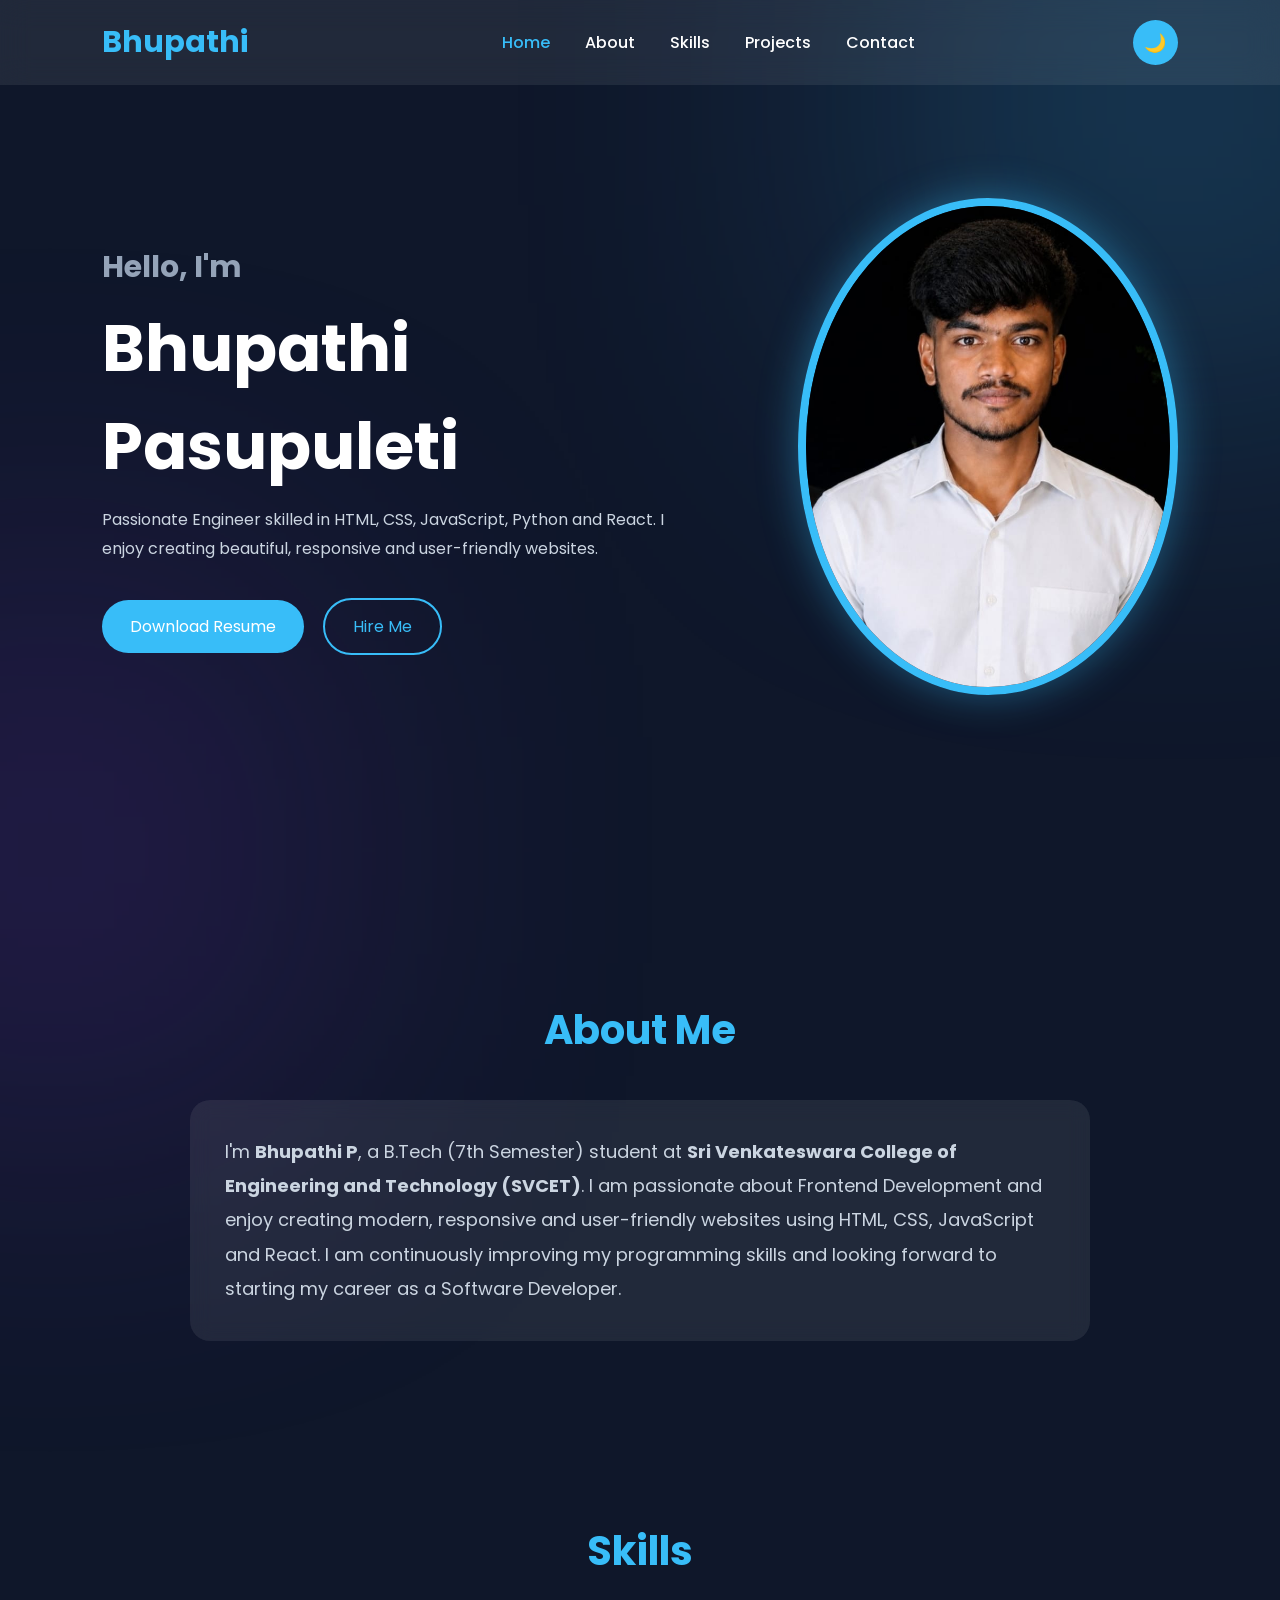
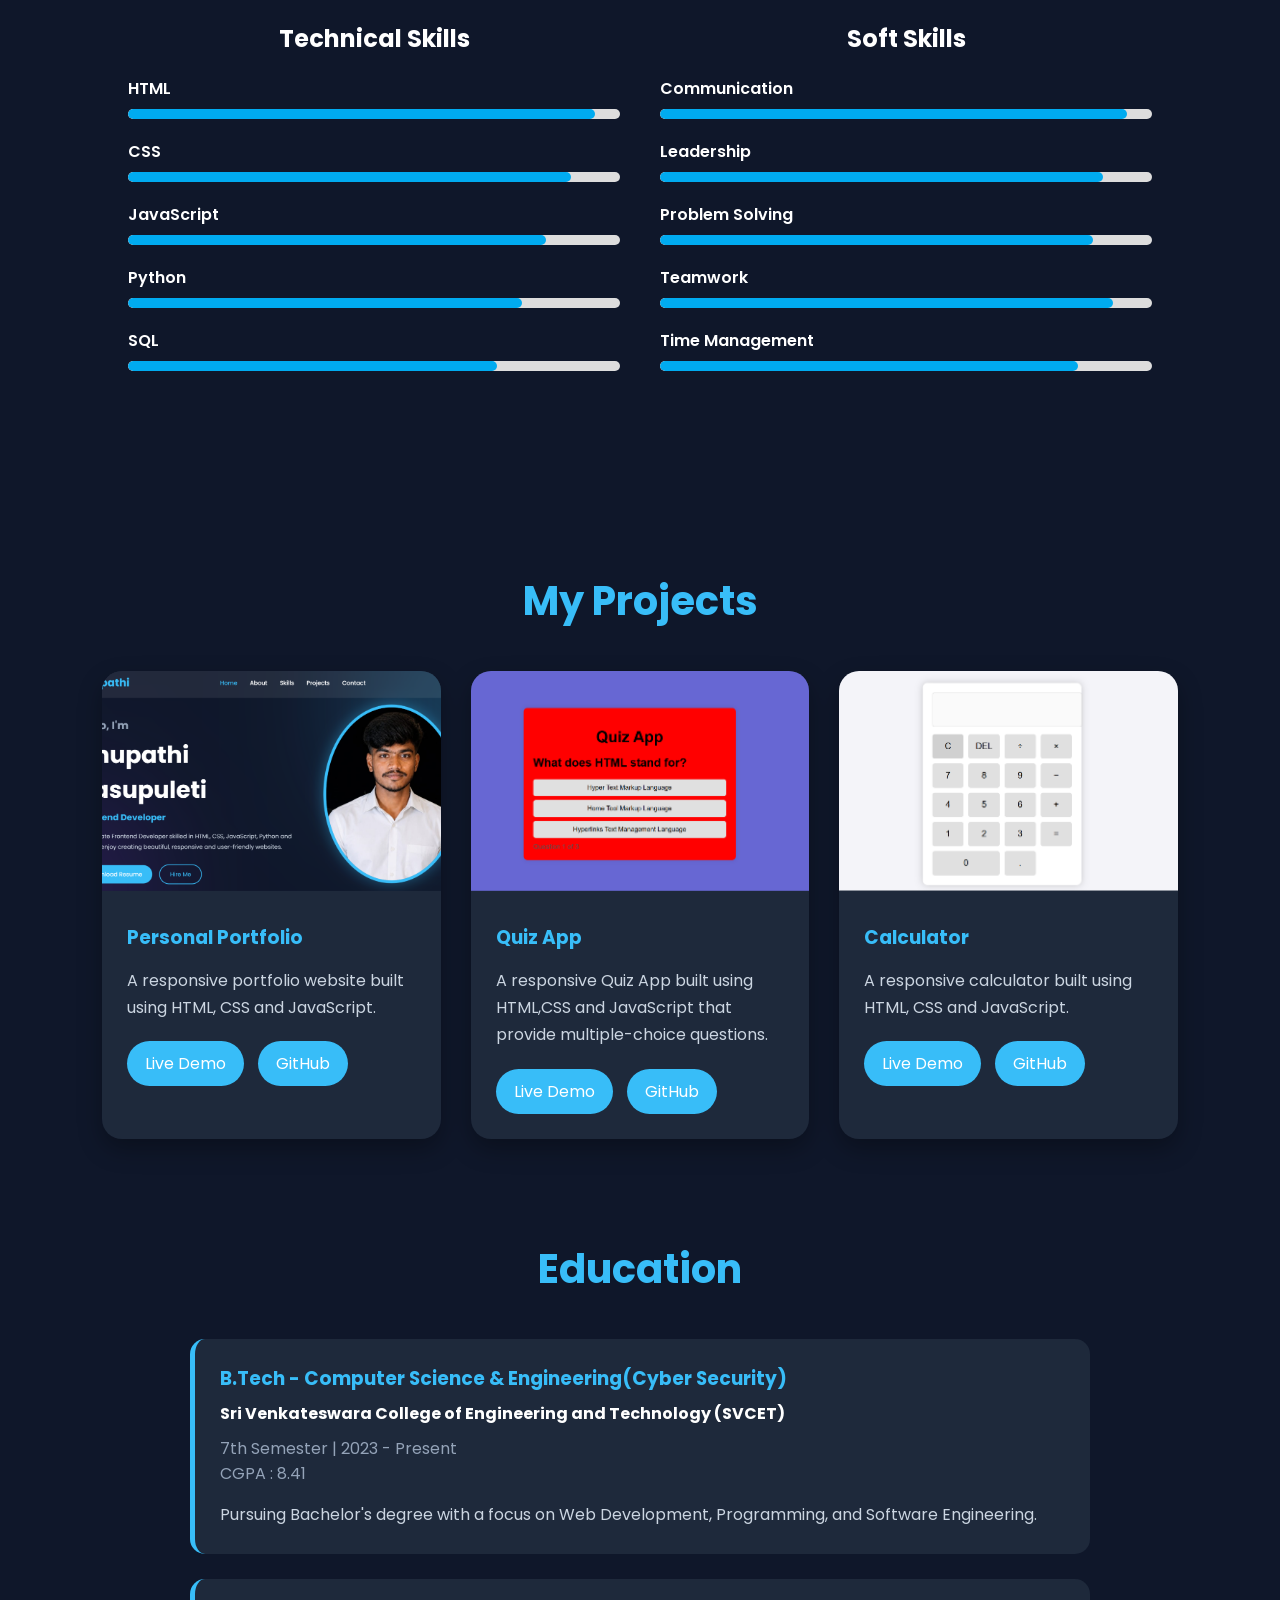
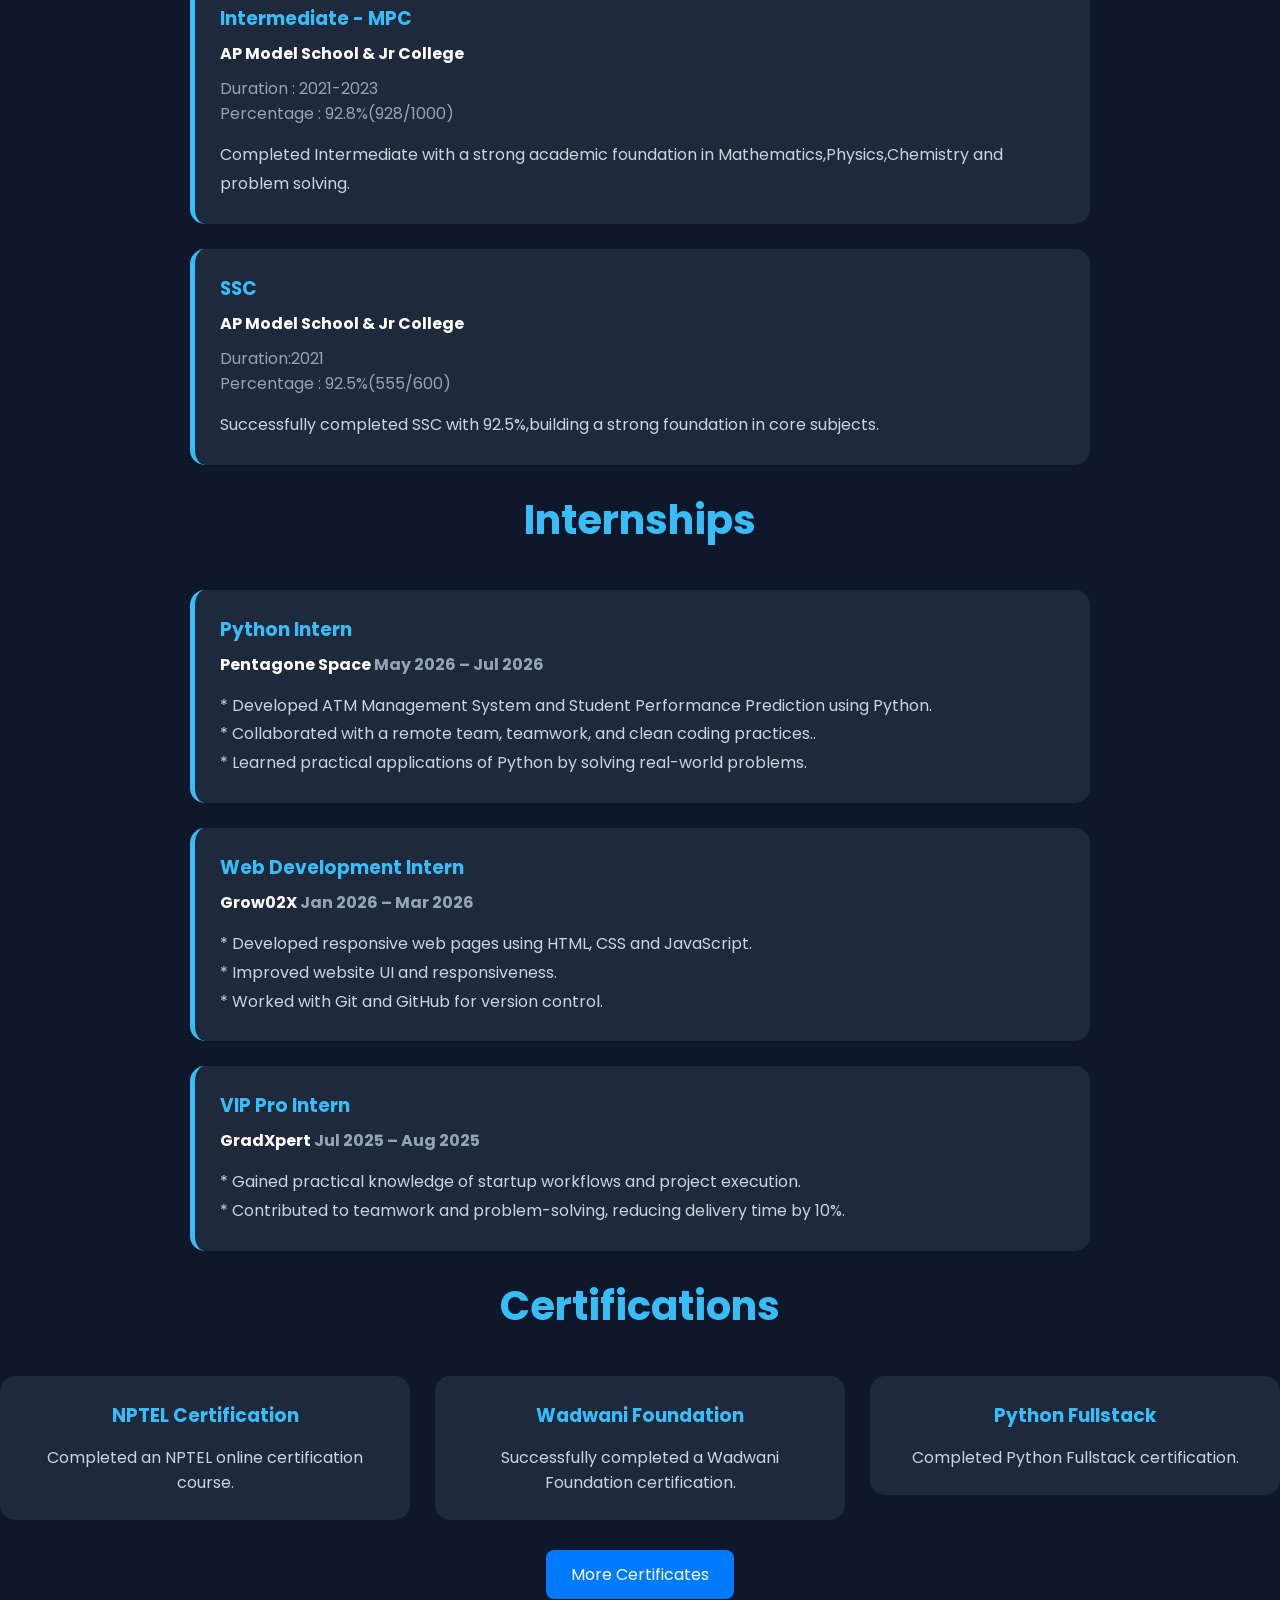
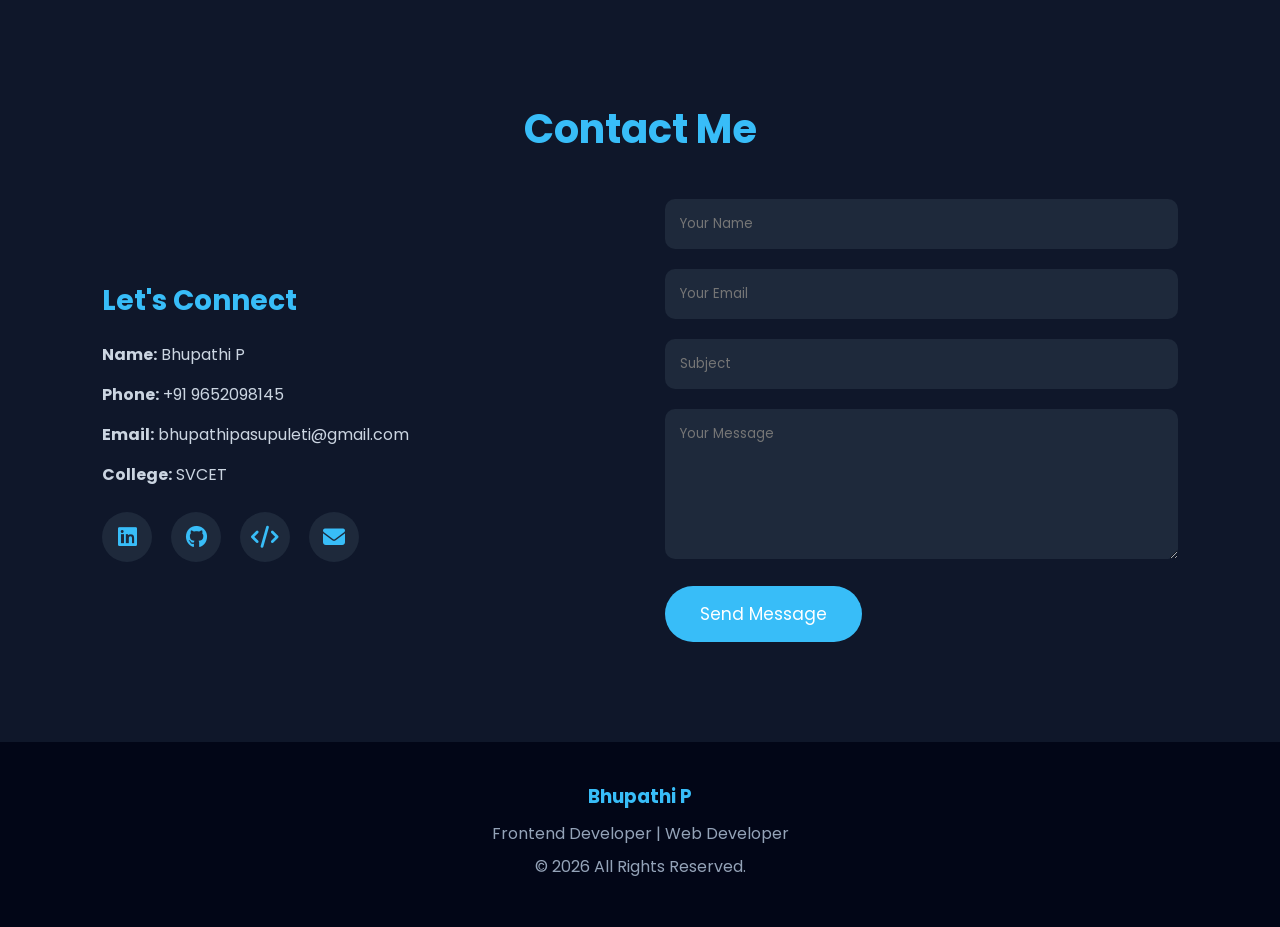
<file: index.html>
<!DOCTYPE html>
<html lang="en">
<head>
    <meta charset="UTF-8">
    <meta name="viewport" content="width=device-width, initial-scale=1.0">
    <title>Bhupathi P | Portfolio</title>

    <link rel="stylesheet" href="style.css">

    <link href="https://fonts.googleapis.com/css2?family=Poppins:wght@300;400;500;600;700&display=swap" rel="stylesheet">

    <link rel="stylesheet"
    href="https://cdnjs.cloudflare.com/ajax/libs/font-awesome/6.6.0/css/all.min.css">

</head>

<body>

<header>

<nav>

<div class="logo">Bhupathi</div>

<ul>

<li><a href="#home">Home</a></li>

<li><a href="#about">About</a></li>

<li><a href="#skills">Skills</a></li>

<li><a href="#projects">Projects</a></li>

<li><a href="#contact">Contact</a></li>

</ul>
<button id="themeToggle">
    🌙
</button>

</nav>

</header>

<section class="hero" id="home">

<div class="content">

<h3>Hello, I'm</h3>

<h1>Bhupathi Pasupuleti</h1>

<p>
Passionate Engineer skilled in HTML, CSS,
JavaScript, Python and React. I enjoy creating beautiful,
responsive and user-friendly websites.
</p>

<div class="buttons">

<a href="Resume.pdf"target="_blank" download>Download Resume</a>

<a href="#contact">Hire Me</a>

</div>

</div>

<div class="image">

<img src="profile.jpg" alt="Profile">

</div>

</section>
<!-- About Section -->
<section id="about" class="about">

    <h2 class="heading">About Me</h2>

    <div class="about-container">

        <div class="about-text">

            <p>
                I'm <strong>Bhupathi P</strong>, a B.Tech (7th Semester)
                student at <strong>Sri Venkateswara College of Engineering and Technology (SVCET)</strong>.

                I am passionate about Frontend Development and enjoy creating
                modern, responsive and user-friendly websites using HTML,
                CSS, JavaScript and React.

                I am continuously improving my programming skills and looking
                forward to starting my career as a Software Developer.
            </p>

        </div>

    </div>

</section>

<!-- Skills Section -->
<section id="skills" class="skills">

    <h2 class="heading">Skills</h2>

    <div class="skill-box">

        <!-- Technical Skills -->
        <div class="skill-category">
            <h3>Technical Skills</h3>

            <div class="skill">
                <p>HTML</p>
                <div class="progress">
                    <span style="width:95%"></span>
                </div>
            </div>

            <div class="skill">
                <p>CSS</p>
                <div class="progress">
                    <span style="width:90%"></span>
                </div>
            </div>

            <div class="skill">
                <p>JavaScript</p>
                <div class="progress">
                    <span style="width:85%"></span>
                </div>
            </div>

            <div class="skill">
                <p>Python</p>
                <div class="progress">
                    <span style="width:80%"></span>
                </div>
            </div>

            <div class="skill">
                <p>SQL</p>
                <div class="progress">
                    <span style="width:75%"></span>
                </div>
            </div>
        </div>

        <!-- Soft Skills -->
        <div class="skill-category">
            <h3>Soft Skills</h3>

            <div class="skill">
                <p>Communication</p>
                <div class="progress">
                    <span style="width:95%"></span>
                </div>
            </div>

            <div class="skill">
                <p>Leadership</p>
                <div class="progress">
                    <span style="width:90%"></span>
                </div>
            </div>

            <div class="skill">
                <p>Problem Solving</p>
                <div class="progress">
                    <span style="width:88%"></span>
                </div>
            </div>

            <div class="skill">
                <p>Teamwork</p>
                <div class="progress">
                    <span style="width:92%"></span>
                </div>
            </div>

            <div class="skill">
                <p>Time Management</p>
                <div class="progress">
                    <span style="width:85%"></span>
                </div>
            </div>
        </div>

    </div>

</section>
<!-- Projects Section -->

<section id="projects" class="projects">

    <h2 class="heading">My Projects</h2>

    <div class="project-container">

        <div class="project-card">

            <img src="project1.png" alt="Portfolio Website">

            <div class="project-info">

                <h3>Personal Portfolio</h3>

                <p>
                    A responsive portfolio website built using HTML, CSS and JavaScript.
                </p>

                <div class="project-btn">

                    <a href="https://bhupathi1208.github.io/Portfolio/">Live Demo</a>

                    <a href="https://github.com/Bhupathi1208/Portfolio">GitHub</a>

                </div>

            </div>

        </div>

        <div class="project-card">

            <img src="project2.png" alt="Quiz App">

            <div class="project-info">

                <h3>Quiz App</h3>

                <p>
                    A responsive Quiz App built using HTML,CSS and JavaScript that provide multiple-choice questions.
                </p>

                <div class="project-btn">

                    <a href="https://bhupathi1208.github.io/Quiz-app/" target="_blank">Live Demo</a>

                    <a href="https://github.com/Bhupathi1208/Quiz-app" target="_blank">GitHub</a>

                </div>

            </div>

        </div>

        <div class="project-card">

            <img src="project3.png" alt="Calculator">

            <div class="project-info">

                <h3>Calculator</h3>

                <p>
                    A responsive calculator built using HTML, CSS and JavaScript.
                </p>

                <div class="project-btn">

                    <a href="https://bhupathi1208.github.io/Calculator/" target="_blank">Live Demo</a>

                    <a href="https://github.com/Bhupathi1208/Calculator" target="_blank">GitHub</a>

                </div>

            </div>

        </div>

    </div>

</section>
<!-- Education Section -->

<section id="education" class="education">

<h2 class="heading">Education</h2>

<div class="timeline">

<div class="timeline-item">

<h3>B.Tech - Computer Science & Engineering(Cyber Security)</h3>

<h4>Sri Venkateswara College of Engineering and Technology (SVCET)</h4>

<span>7th Semester | 2023 - Present</span><br>
<span>CGPA : 8.41</span>

<p>
Pursuing Bachelor's degree with a focus on Web Development,
Programming, and Software Engineering.
</p>

</div>

</div>
<div class="timeline">

<div class="timeline-item">

<h3>Intermediate - MPC</h3>

<h4>AP Model School & Jr College</h4>

<span>Duration : 2021-2023</span><br>
<span>Percentage : 92.8%(928/1000)</span>

<p>
Completed Intermediate with a strong academic foundation in Mathematics,Physics,Chemistry and problem solving.
</p>

</div>

</div>
<div class="timeline">

<div class="timeline-item">

<h3>SSC</h3>

<h4>AP Model School & Jr College</h4>

<span>Duration:2021</span><br>
<span>Percentage : 92.5%(555/600)</span>

<p>
Successfully completed SSC with 92.5%,building a strong foundation in core subjects.
</p>

</div>

</div>

</section>


<!-- Internship Section -->

<section id="experience" class="experience">

<h2 class="heading">Internships</h2>
<div class="timeline">

<div class="timeline-item">

<a href="pentagonspace python certificate.pdf"target="_blank"><h3>Python Intern</h3>

<h4>Pentagone Space <span> May 2026 – Jul 2026</h4>

<p>
* Developed ATM Management System and Student Performance Prediction using Python.<br>
* Collaborated with a remote team, teamwork, and clean coding practices..<br>
* Learned practical applications of Python by solving real-world problems.
</p></a>

</div>

</div>

<div class="timeline">

<div class="timeline-item">

<a href="grow02x.pdf"target="_blank"><h3>Web Development Intern</h3>

<h4>Grow02X <span> Jan 2026 – Mar 2026</h4>

<p>
* Developed responsive web pages using HTML, CSS and JavaScript.<br>
* Improved website UI and responsiveness.<br>
* Worked with Git and GitHub for version control.
</p></a>

</div>

</div>
<div class="timeline">

<div class="timeline-item">

<a href="gradxpert.pdf" target="_blank"><h3>VIP Pro Intern</h3>

<h4>GradXpert <span>Jul 2025 – Aug 2025</span></h4>

<p>
* Gained practical knowledge of startup workflows and project execution.<br>
* Contributed to teamwork and problem-solving, reducing delivery time by 10%. 
</p></a>


</section>


<!-- Certifications -->

<section id="certifications" class="certifications">

<h2 class="heading">Certifications</h2>

<div class="certificate-grid">

<a href="NPTEL.pdf" target="_blank">
<div class="certificate-card">
<h3>NPTEL Certification</h3>
<p>Completed an NPTEL online certification course.</p>
</div></a>

<a href="wadwani.pdf" target="_blank">
<div class="certificate-card">
<h3>Wadwani Foundation</h3>
<p>Successfully completed a Wadwani Foundation certification.</p>
</div></a>

<a href="python fullstack.pdf" target="_blank">
<div class="certificate-card">
<h3>Python Fullstack</h3>
<p>Completed Python Fullstack certification.</p>
</div></a>

</div>
</div>

<div class="more-btn">
    <a href="certificate.html" class="btn">More Certificates</a>
</div>

</section>

</section>
<!-- Contact Section -->

<section id="contact" class="contact">

    <h2 class="heading">Contact Me</h2>

    <div class="contact-container">

        <div class="contact-info">

            <h3>Let's Connect</h3>

            <p><strong>Name:</strong> Bhupathi P</p>

            <p><strong>Phone:</strong> +91 9652098145</p>

            <p><strong>Email:</strong> bhupathipasupuleti@gmail.com</p>

            <p><strong>College:</strong> SVCET</p>

            <div class="social-links">

                <a href="https://www.linkedin.com/in/bhupathi-pasupuleti/" target="_blank"><i class="fab fa-linkedin"></i></a>

                <a href="https://github.com/Bhupathi1208" target="_blank"><i class="fab fa-github"></i></a>
                <a href="https://leetcode.com/u/bhupathipasupuleti/" target="_blank"><i class="fas fa-code"></i></a>

                <a href="mailto:bhupathipasupuleti@gmail.com" target="_blank">
                    <i class="fas fa-envelope"></i>
                </a>

            </div>

        </div>

        <form class="contact-form">

            <input type="text" placeholder="Your Name" required>

            <input type="email" placeholder="Your Email" required>

            <input type="text" placeholder="Subject">

            <textarea rows="6" placeholder="Your Message"></textarea>

            <button type="submit">Send Message</button>

        </form>

    </div>

</section>


<!-- Footer -->

<footer>

    <h3>Bhupathi P</h3>

    <p>Frontend Developer | Web Developer</p>

    <p>© 2026 All Rights Reserved.</p>

</footer>
<button id="topBtn">
↑
</button>

<script src="script.js"></script>

</body>
</html>
</file>
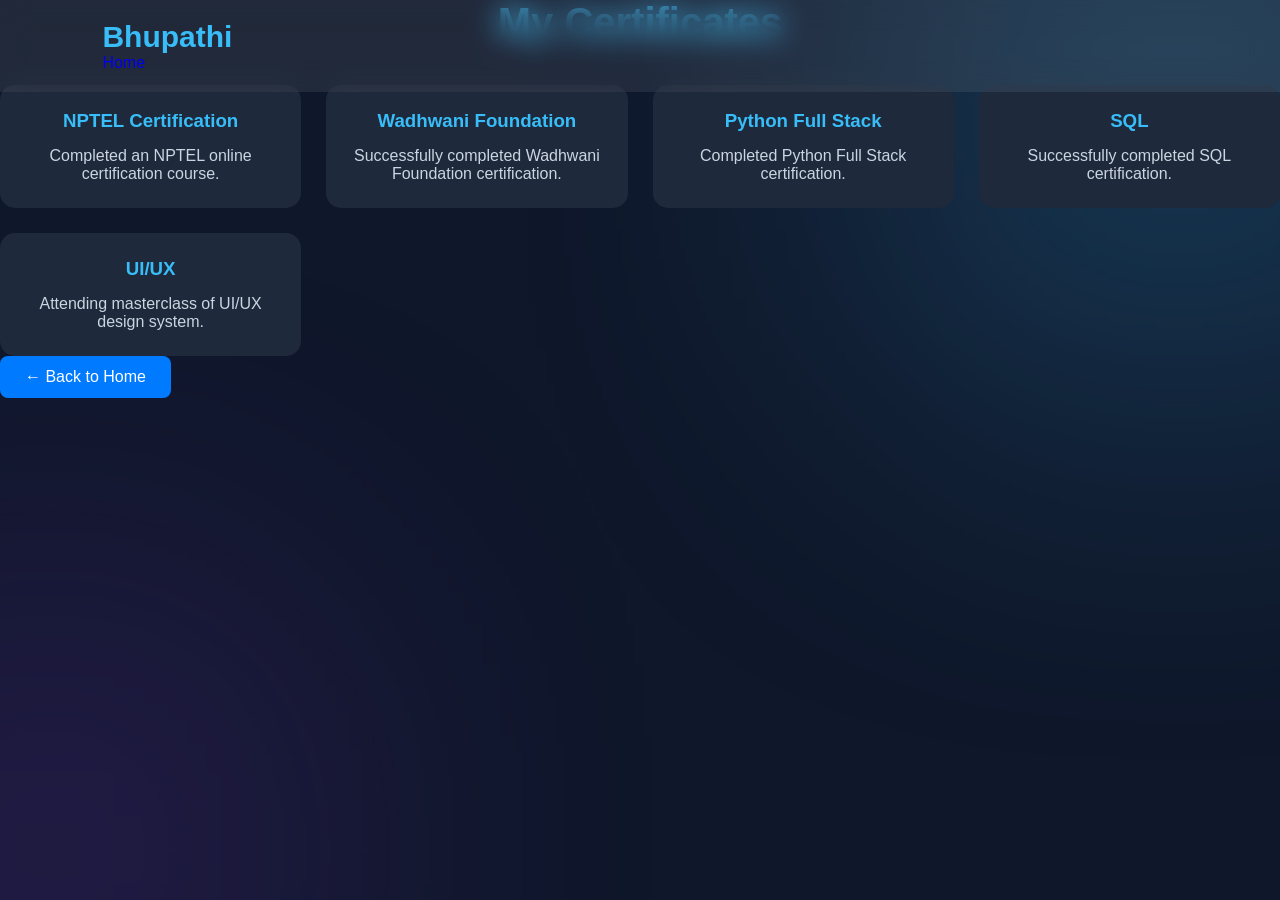
<file: certificate.html>
<!DOCTYPE html>
<html lang="en">
<head>
<meta charset="UTF-8">
<meta name="viewport" content="width=device-width, initial-scale=1.0">
<title>Certificates | Bhupathi</title>
<link rel="stylesheet" href="style.css">
</head>

<body>

<header class="header">
    <a href="index.html" class="logo">Bhupathi</a>

    <nav class="navbar">
        <a href="index.html">Home</a>
    </nav>
</header>

<section class="certifications-page">

<h1 class="heading">My <span>Certificates</span></h1>

<div class="certificate-grid">

    <a href="NPTEL.pdf" target="_blank">
        <div class="certificate-card">
            <h3>NPTEL Certification</h3>
            <p>Completed an NPTEL online certification course.</p>
        </div>
    </a>

    <a href="wadwani.pdf" target="_blank">
        <div class="certificate-card">
            <h3>Wadhwani Foundation</h3>
            <p>Successfully completed Wadhwani Foundation certification.</p>
        </div>
    </a>

    <a href="python fullstack.pdf" target="_blank">
        <div class="certificate-card">
            <h3>Python Full Stack</h3>
            <p>Completed Python Full Stack certification.</p>
        </div>
    </a>

    <a href="sql .pdf" target="_blank">
        <div class="certificate-card">
            <h3>SQL</h3>
            <p>Successfully completed SQL certification.</p>
        </div>
    </a>
    <a href="physics wallah.pdf" target="_blank">
        <div class="certificate-card">
            <h3>UI/UX </h3>
            <p>Attending masterclass of UI/UX design system.</p>
        </div>
    </a>

    <!-- Add more certificates here -->

</div>

<div class="back">
    <a href="index.html" class="btn">← Back to Home</a>
</div>

</section>

</body>
</html>
</file>
<file: style.css>
/* Google Font */
*{
    margin:0;
    padding:0;
    box-sizing:border-box;
    font-family:'Poppins',sans-serif;
}

html{
    scroll-behavior:smooth;
}

body{
    background:#0f172a;
    color:#fff;
    overflow-x:hidden;
}

/* Background */
body::before{
    content:"";
    position:fixed;
    width:500px;
    height:500px;
    background:#38bdf8;
    filter:blur(180px);
    top:-150px;
    right:-150px;
    opacity:.3;
    z-index:-1;
}

body::after{
    content:"";
    position:fixed;
    width:400px;
    height:400px;
    background:#9333ea;
    filter:blur(180px);
    bottom:-150px;
    left:-150px;
    opacity:.3;
    z-index:-1;
}

/* Header */

header{
    width:100%;
    position:fixed;
    top:0;
    left:0;
    padding:20px 8%;
    background:rgba(255,255,255,.08);
    backdrop-filter:blur(15px);
    z-index:1000;
}

nav{
    display:flex;
    justify-content:space-between;
    align-items:center;
}

.logo{
    font-size:30px;
    font-weight:700;
    color:#38bdf8;
}

nav ul{
    display:flex;
    list-style:none;
}

nav ul li{
    margin-left:35px;
}

nav ul li a{
    color:#fff;
    text-decoration:none;
    transition:.3s;
    font-weight:500;
}

nav ul li a:hover{
    color:#38bdf8;
}

/* Hero Section */

.hero{
    min-height:100vh;
    display:flex;
    justify-content:space-between;
    align-items:center;
    padding:120px 8%;
    gap:50px;
}

.content{
    max-width:600px;
}

.content h3{
    font-size:30px;
    color:#94a3b8;
}

.content h1{
    font-size:65px;
    margin:10px 0;
}

.content h2{
    color:#38bdf8;
    margin-bottom:20px;
}

.content p{
    line-height:1.8;
    color:#cbd5e1;
}

.buttons{
    margin-top:35px;
}

.buttons a{
    display:inline-block;
    padding:14px 28px;
    margin-right:15px;
    border-radius:40px;
    text-decoration:none;
    transition:.4s;
}

.buttons a:first-child{
    background:#38bdf8;
    color:#fff;
}

.buttons a:last-child{
    border:2px solid #38bdf8;
    color:#38bdf8;
}

.buttons a:hover{
    transform:translateY(-5px);
    box-shadow:0 10px 20px rgba(56,189,248,.4);
}

/* Profile Image */

.image img{
    width:380px;
    border-radius:50%;
    border:8px solid #38bdf8;
    box-shadow:0 0 40px rgba(56,189,248,.4);
    animation:float 3s ease-in-out infinite;
}

@keyframes float{

0%,100%{
transform:translateY(0);
}

50%{
transform:translateY(-20px);
}

}

/* Responsive */

@media(max-width:900px){

.hero{
flex-direction:column-reverse;
text-align:center;
padding-top:150px;
}

.image img{
width:260px;
}

.content h1{
font-size:45px;
}

nav{
flex-direction:column;
}

nav ul{
margin-top:15px;
flex-wrap:wrap;
justify-content:center;
}

nav ul li{
margin:10px;
}

}
/* Section Heading */

.heading{
text-align:center;
font-size:40px;
margin-bottom:50px;
color:#38bdf8;
}

/* About */

.about{
padding:100px 8%;
}

.about-container{

display:flex;
justify-content:center;

}

.about-text{

max-width:900px;
background:rgba(255,255,255,.08);
padding:35px;
border-radius:20px;
backdrop-filter:blur(10px);
line-height:1.9;
font-size:18px;
color:#cbd5e1;

}

/* Skills */

.skills {
    padding: 80px 10%;
}

.heading {
    text-align: center;
    font-size: 2.5rem;
    margin-bottom: 40px;
}

.skill-box {
    display: flex;
    gap: 40px;
    justify-content: center;
    flex-wrap: wrap;
}

.skill-category {
    flex: 1;
    min-width: 320px;
}

.skill-category h3 {
    text-align: center;
    margin-bottom: 20px;
    font-size: 1.5rem;
}

.skill {
    margin-bottom: 20px;
}

.skill p {
    margin-bottom: 8px;
    font-weight: 600;
}

.progress {
    width: 100%;
    height: 10px;
    background: #ddd;
    border-radius: 10px;
    overflow: hidden;
}

.progress span {
    display: block;
    height: 100%;
    background: #00abf0;
    border-radius: 10px;
}
@keyframes load{

from{

width:0;

}

}
/* Projects */

.projects{
    padding:100px 8%;
}

.project-container{
    display:grid;
    grid-template-columns:repeat(auto-fit,minmax(320px,1fr));
    gap:30px;
}

.project-card{
    background:#1e293b;
    border-radius:20px;
    overflow:hidden;
    transition:.4s;
    box-shadow:0 10px 25px rgba(0,0,0,.3);
}

.project-card:hover{
    transform:translateY(-12px);
    box-shadow:0 15px 35px rgba(56,189,248,.35);
}

.project-card img{
    width:100%;
    height:220px;
    object-fit:cover;
}

.project-info{
    padding:25px;
}

.project-info h3{
    color:#38bdf8;
    margin-bottom:15px;
}

.project-info p{
    color:#cbd5e1;
    line-height:1.7;
}

.project-btn{
    margin-top:20px;
}

.project-btn a{
    display:inline-block;
    text-decoration:none;
    margin-right:10px;
    padding:10px 18px;
    border-radius:25px;
    background:#38bdf8;
    color:#fff;
    transition:.3s;
}

.project-btn a:hover{
    background:#8b5cf6;
}
/* Timeline */

.timeline{

max-width:900px;
margin:auto;

}

.timeline-item{

background:#1e293b;
padding:25px;
margin:25px 0;
border-left:5px solid #38bdf8;
border-radius:15px;
transition:.4s;

}

.timeline-item:hover{

transform:translateX(10px);

}

.timeline-item h3{

color:#38bdf8;
margin-bottom:8px;

}

.timeline-item h4{

margin-bottom:10px;
color:#fff;

}

.timeline-item span{

color:#94a3b8;

}

.timeline-item p{

margin-top:15px;
line-height:1.8;
color:#cbd5e1;

}


/* Certificates */

.certificate-grid{

display:grid;
grid-template-columns:repeat(auto-fit,minmax(250px,1fr));
gap:25px;

}

.certificate-card{

background:#1e293b;
padding:25px;
border-radius:15px;
transition:.4s;
text-align:center;

}

.certificate-card:hover{

transform:translateY(-10px);
box-shadow:0 10px 25px rgba(56,189,248,.4);

}

.certificate-card h3{

color:#38bdf8;
margin-bottom:15px;

}

.certificate-card p{

color:#cbd5e1;

}
/* Contact */

.contact{
    padding:100px 8%;
}

.contact-container{
    display:grid;
    grid-template-columns:1fr 1fr;
    gap:50px;
    align-items:center;
}

.contact-info h3{
    color:#38bdf8;
    margin-bottom:20px;
    font-size:28px;
}

.contact-info p{
    margin:15px 0;
    color:#cbd5e1;
}

.social-links{
    margin-top:25px;
}

.social-links a{
    display:inline-flex;
    justify-content:center;
    align-items:center;
    width:50px;
    height:50px;
    background:#1e293b;
    color:#38bdf8;
    border-radius:50%;
    text-decoration:none;
    margin-right:15px;
    transition:.4s;
    font-size:22px;
}

.social-links a:hover{
    background:#38bdf8;
    color:#fff;
    transform:translateY(-6px);
}

.contact-form input,
.contact-form textarea{
    width:100%;
    padding:15px;
    margin-bottom:20px;
    background:#1e293b;
    border:none;
    color:#fff;
    border-radius:10px;
    outline:none;
}

.contact-form button{
    padding:15px 35px;
    border:none;
    background:#38bdf8;
    color:white;
    border-radius:30px;
    cursor:pointer;
    transition:.3s;
    font-size:17px;
}

.contact-form button:hover{
    background:#8b5cf6;
}

/* Footer */

footer{
    text-align:center;
    padding:40px;
    background:#020617;
}

footer h3{
    color:#38bdf8;
    margin-bottom:10px;
}

footer p{
    color:#94a3b8;
    margin:8px 0;
}

/* Responsive */

@media(max-width:900px){

.contact-container{
grid-template-columns:1fr;
}

}
/* Theme Toggle */

#themeToggle{
    width:45px;
    height:45px;
    border:none;
    border-radius:50%;
    background:#38bdf8;
    color:white;
    cursor:pointer;
    font-size:18px;
}

/* Active Navigation */

nav ul li a.active{
    color:#38bdf8;
}

/* Scroll Animation */

.hidden{
    opacity:0;
    transform:translateY(60px);
}

.show{
    opacity:1;
    transform:translateY(0);
    transition:1s;
}

/* Scroll To Top Button */

#topBtn{
    position:fixed;
    right:30px;
    bottom:30px;
    width:50px;
    height:50px;
    border:none;
    border-radius:50%;
    background:#38bdf8;
    color:white;
    cursor:pointer;
    display:none;
    font-size:20px;
}
a{
    text-decoration: none;
}
.more-btn {
    text-align: center;
    margin-top: 30px;
}

.btn {
    display: inline-block;
    padding: 12px 25px;
    background: #007bff;
    color: white;
    text-decoration: none;
    border-radius: 8px;
    transition: 0.3s;
}

.btn:hover {
    background: #0056b3;
}
</file>
